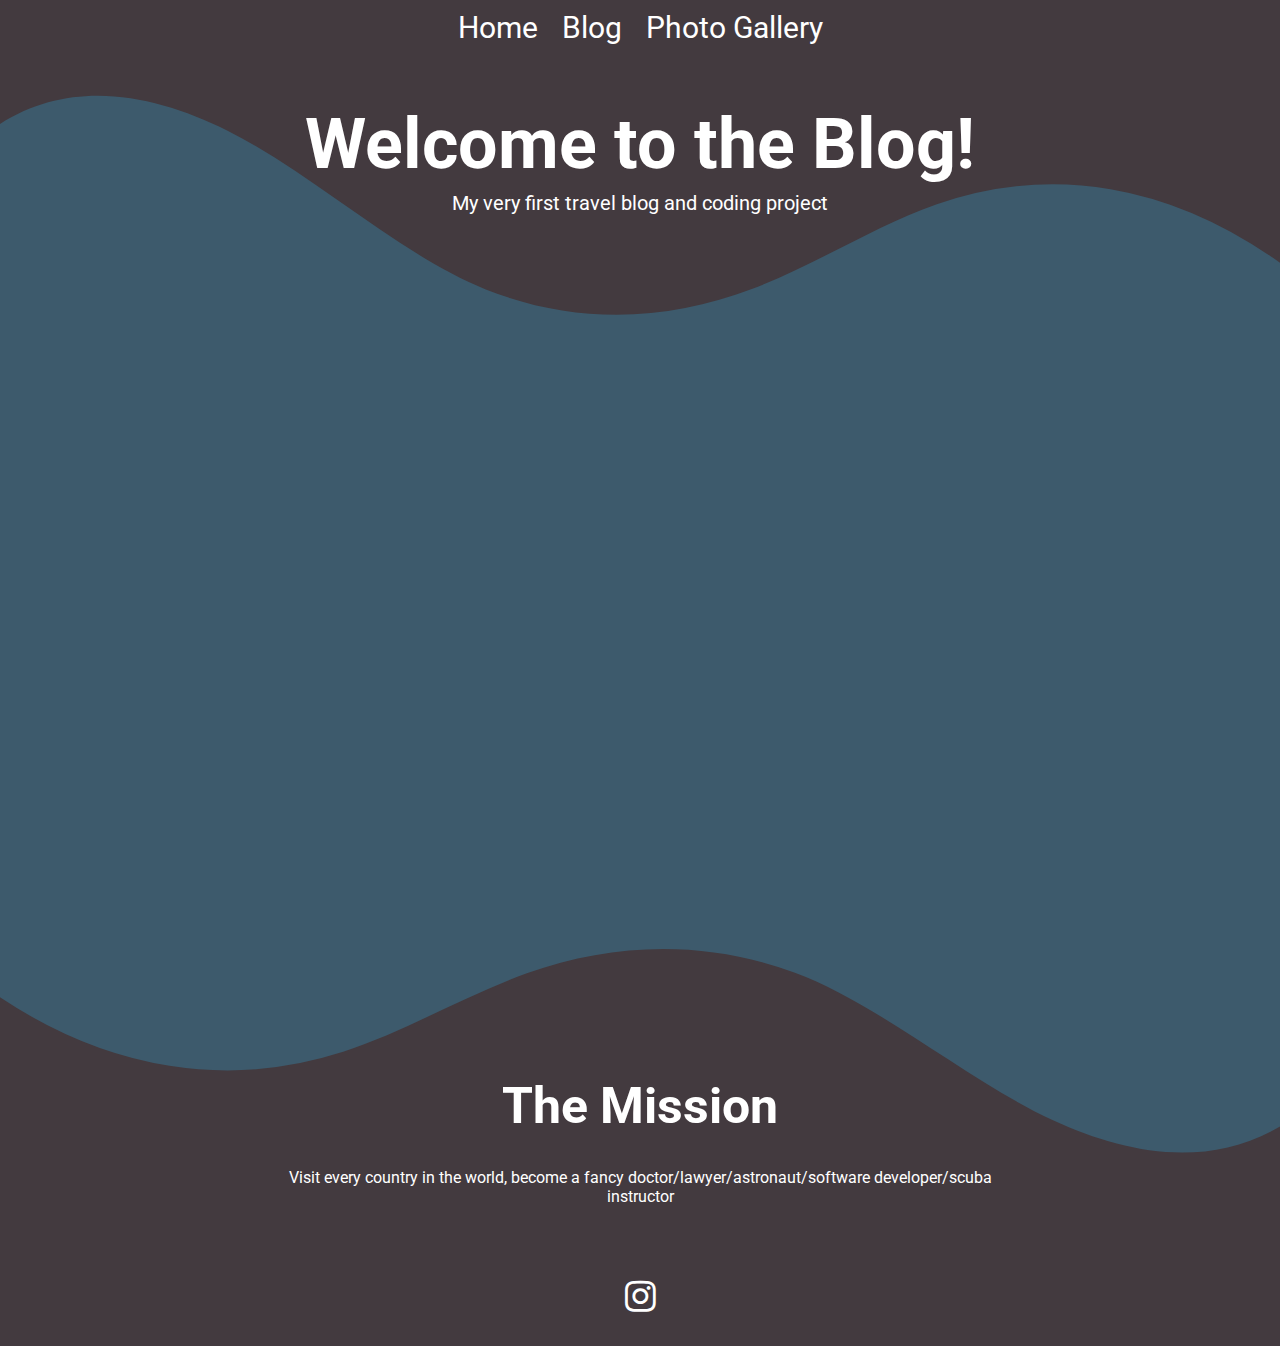
<file: index.html>
<!DOCTYPE html>
<html lang="en">
<head>
    <meta charset="UTF-8">
    <meta name="viewport" content="width=device-width, initial-scale=1.0">
    <title>Document</title>
    <link rel="stylesheet" href="styles.css">
    <script src="script.js"></script> 
    <link rel="preconnect" href="https://fonts.googleapis.com">
    <link rel="preconnect" href="https://fonts.gstatic.com" crossorigin>
    <link href="https://fonts.googleapis.com/css2?family=Open+Sans:ital,wght@0,400;0,700;1,300;1,700&family=Roboto&display=swap" rel="stylesheet">
    <link rel="stylesheet" href="https://cdnjs.cloudflare.com/ajax/libs/font-awesome/4.7.0/css/font-awesome.min.css">
</head>
<body >
    <nav>
     <div class="nav-links">
        <ul>
            <li><a href="index.html">Home</a></li>
            <li><a href="blog.html">Blog</a></li>
            <li><a href="pg.html">Photo Gallery</a></li>
        </ul>
    </div>
    </nav>
  <div id="s1">
    <section class="jet hp homepages1">
        <h1 class="x">Welcome to the Blog!</h1>
        <p>My very first travel blog and coding project</p>
        <div class="wave">
            <svg data-name="Layer 1" xmlns="http://www.w3.org/2000/svg" viewBox="0 0 1200 120" preserveAspectRatio="none">
                <path d="M321.39,56.44c58-10.79,114.16-30.13,172-41.86,82.39-16.72,168.19-17.73,250.45-.39C823.78,31,906.67,72,985.66,92.83c70.05,18.48,146.53,26.09,214.34,3V0H0V27.35A600.21,600.21,0,0,0,321.39,56.44Z" class="shape-fill"></path>
            </svg>
        </div>
    </div>

    </section>

    <section class="blu s1 tiny">
        <div class="container reveal">
            <div class="box1">
                <h1 class="revealsl ">About me!</h1>
                <div class="revealsl lift buffer" id="line1">
                    <span id="a"><p>I invite you to join me as I travel the world, <br class="p1mobile"> try new foods, and navigate sketchy situations in foreign countries. Don't forget to subscribe to stay updated on my travels!</p></span><span id="b">A secret website easter egg!<br> Keep looking to collect all <a href="https://www.britannica.com/list/new-seven-wonders-of-the-world" class="sev-won">7 wonders of the world!</a><br><em>Hover over the image to reveal</em></span>
                </div>
                <button  onclick="myFunction()" class="button revealsl" style="vertical-align:middle"><span>Take off </span></button></button>
            </div>
          <div class="box2">
            <div class="easter-egg hover-element">
               <!-- <img src="apusiqay.jpg" class="mainpic "> ---> 
              </div>
          </div>
    </section>
    <section class="jet hp small">
        <div class="wave1">
            <svg data-name="Layer 1" xmlns="http://www.w3.org/2000/svg" viewBox="0 0 1200 120" preserveAspectRatio="none">
                <path d="M321.39,56.44c58-10.79,114.16-30.13,172-41.86,82.39-16.72,168.19-17.73,250.45-.39C823.78,31,906.67,72,985.66,92.83c70.05,18.48,146.53,26.09,214.34,3V0H0V27.35A600.21,600.21,0,0,0,321.39,56.44Z" class="shape-fill"></path>
            </svg>
        </div>
    <div class="ontop center ">
        <h1 id="bottomhp">The Mission</h1>
        <p>Visit every country in the world, become a fancy doctor/lawyer/astronaut/software developer/scuba instructor</p>
    </div>
    </section>

    <div class="spacer footer"><a href="https://www.instagram.com/winterbofficial/"> <i class="fa fa-instagram" style="font-size:36px"></i></a></div>
  

</div>
</body>
</html>
</file>
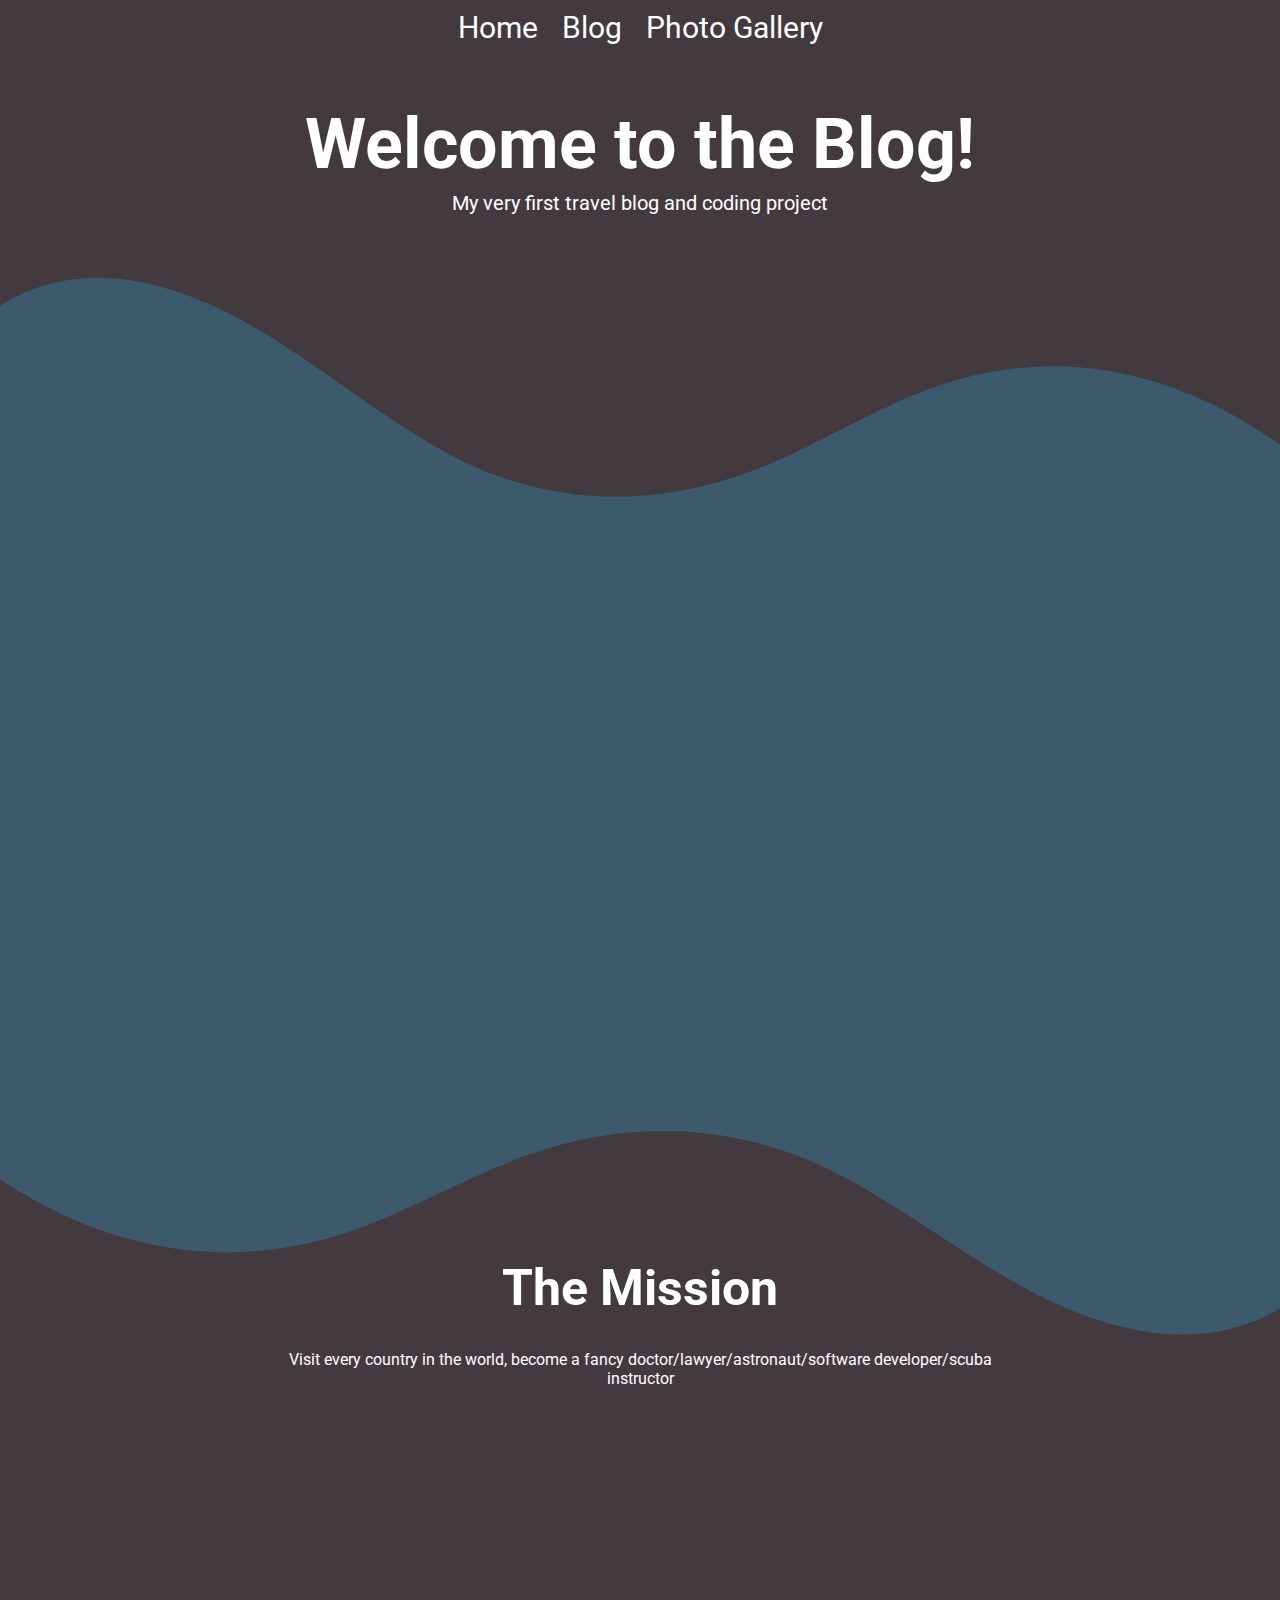
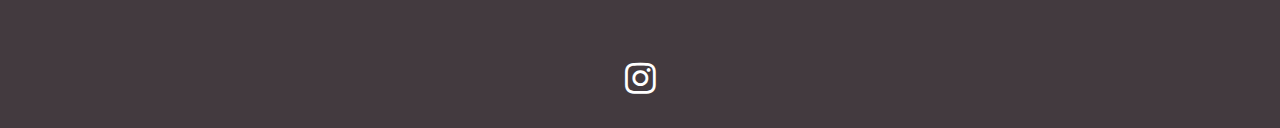
<file: travelblog/index.html>
<!DOCTYPE html>
<html lang="en">
<head>
    <meta charset="UTF-8">
    <meta name="viewport" content="width=device-width, initial-scale=1.0">
    <title>Document</title>
    <link rel="stylesheet" href="styles.css">
    <script src="script.js"></script> 
    <link rel="preconnect" href="https://fonts.googleapis.com">
    <link rel="preconnect" href="https://fonts.gstatic.com" crossorigin>
    <link href="https://fonts.googleapis.com/css2?family=Open+Sans:ital,wght@0,400;0,700;1,300;1,700&family=Roboto&display=swap" rel="stylesheet">
    <link rel="stylesheet" href="https://cdnjs.cloudflare.com/ajax/libs/font-awesome/4.7.0/css/font-awesome.min.css">
</head>
<body >
    <nav>
     <div class="nav-links">
        <ul>
            <li><a href="index.html">Home</a></li>
            <li><a href="blog.html">Blog</a></li>
            <li><a href="pg.html">Photo Gallery</a></li>
        </ul>
    </div>
    </nav>
  <div id="s1">
    <section class="jet hp homepages1">
        <h1 class="x">Welcome to the Blog!</h1>
        <p>My very first travel blog and coding project</p>
        <div class="wave">
            <svg data-name="Layer 1" xmlns="http://www.w3.org/2000/svg" viewBox="0 0 1200 120" preserveAspectRatio="none">
                <path d="M321.39,56.44c58-10.79,114.16-30.13,172-41.86,82.39-16.72,168.19-17.73,250.45-.39C823.78,31,906.67,72,985.66,92.83c70.05,18.48,146.53,26.09,214.34,3V0H0V27.35A600.21,600.21,0,0,0,321.39,56.44Z" class="shape-fill"></path>
            </svg>
        </div>
    </div>

    </section>

    <section class="blu s1 tiny">
        <div class="container reveal">
            <div class="box1">
                <h1 id="h1mobile" class="revealsl ">About me!</h1>
                <div class="revealsl lift buffer" id="line1">
                    <span id="a"><p>I invite you to join me as I travel the world, <br class="p1mobile"> try new foods, and navigate sketchy situations in foreign countries. Don't forget to subscribe to stay updated on my travels!</p></span><span id="b">A secret website easter egg!<br> Keep looking to collect all <a href="https://www.britannica.com/list/new-seven-wonders-of-the-world" class="sev-won">7 wonders of the world!</a><br><em>Hover over the image to reveal</em></span>
                </div>
                <button  onclick="myFunction()" class="button revealsl" style="vertical-align:middle"><span>Take off </span></button></button>
            </div>
          <div class="box2">
            <div class="easter-egg hover-element">
               <!-- <img src="apusiqay.jpg" class="mainpic "> ---> 
              </div>
          </div>
    </section>
    <section class="jet hp ">
        <div class="wave1">
            <svg data-name="Layer 1" xmlns="http://www.w3.org/2000/svg" viewBox="0 0 1200 120" preserveAspectRatio="none">
                <path d="M321.39,56.44c58-10.79,114.16-30.13,172-41.86,82.39-16.72,168.19-17.73,250.45-.39C823.78,31,906.67,72,985.66,92.83c70.05,18.48,146.53,26.09,214.34,3V0H0V27.35A600.21,600.21,0,0,0,321.39,56.44Z" class="shape-fill"></path>
            </svg>
        </div>
    <div class="ontop center">
        <h1 id="bottomhp">The Mission</h1>
        <p>Visit every country in the world, become a fancy doctor/lawyer/astronaut/software developer/scuba instructor</p>
    </div>
    </section>

    <div class="spacer footer"><a href="https://www.instagram.com/winterbofficial/"> <i class="fa fa-instagram" style="font-size:36px"></i></a></div>
  

</div>
</body>
</html>
</file>
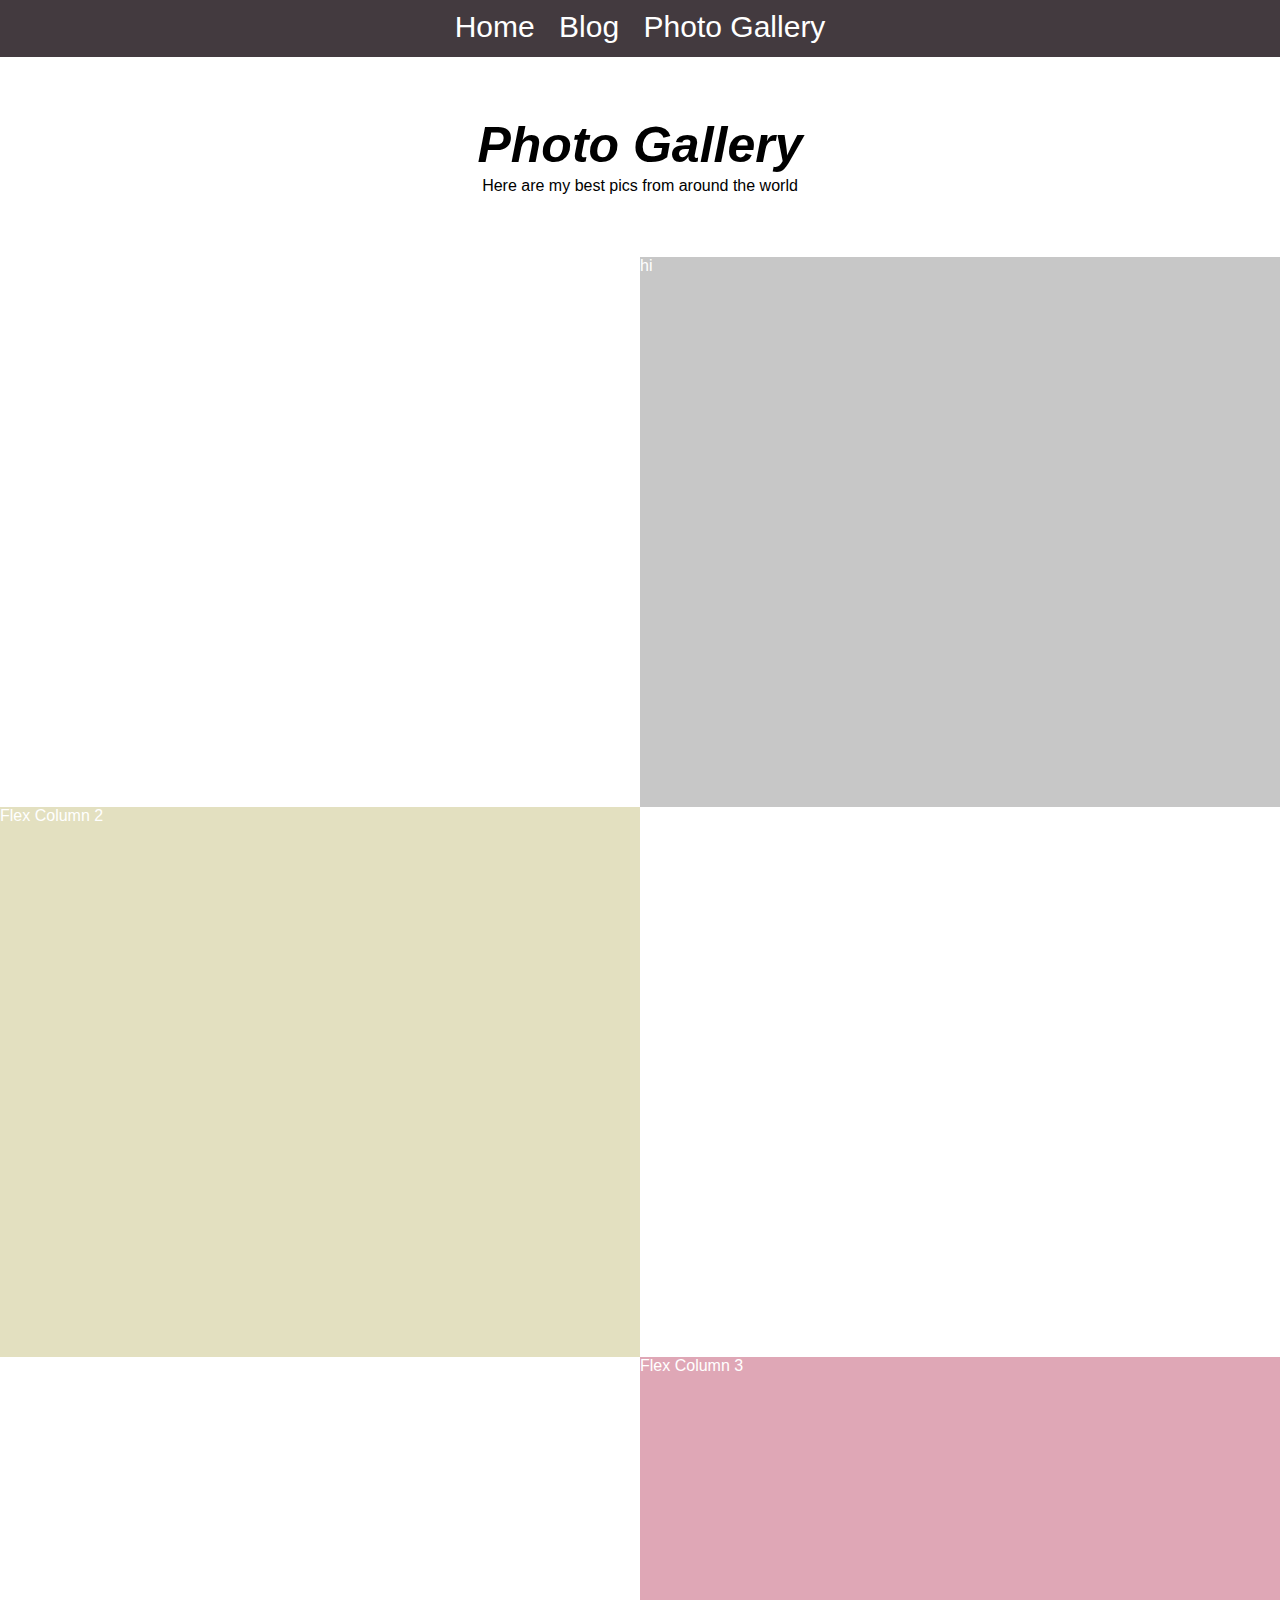
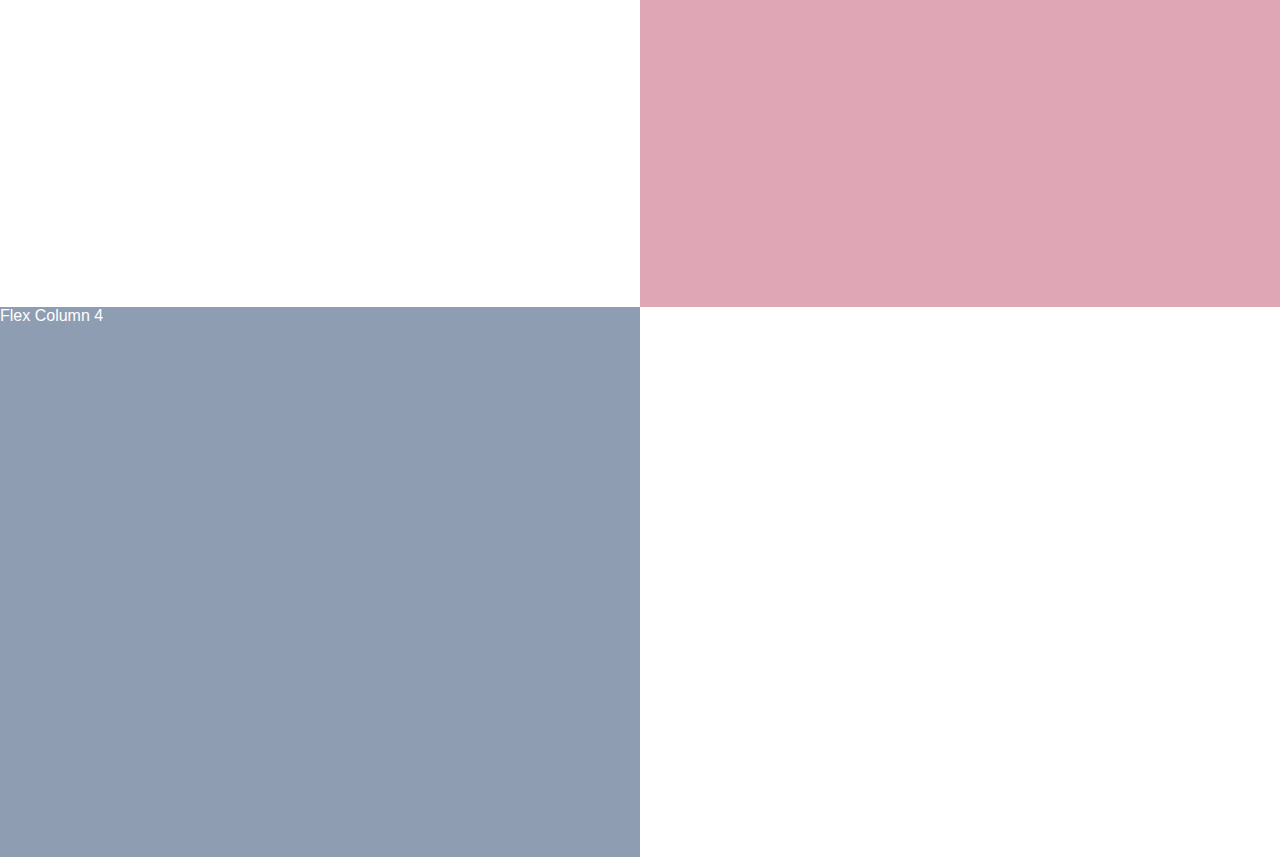
<file: pg.html>
<!DOCTYPE html>
<html lang="en">
<head>
    <meta charset="UTF-8">
    <meta name="viewport" content="width=device-width, initial-scale=1.0">
    <title>Document</title>
    <link rel="stylesheet" href="styles.css">
    <script src="script.js"></script> 

</head>
<body >
    <nav class="navpg">
        <div class="nav-links">
           <ul>
               <li><a href="index.html">Home</a></li>
               <li><a href="blog.html">Blog</a></li>
               <li><a href="pg.html">Photo Gallery</a></li>
           </ul>
       </div>
       </nav>
<div class="pgs1 center">
        <h1><em>Photo Gallery</em></h1>
        <p> Here are my best pics from around the world</p>
</div>   
<section class="pg">
<div class="flex-containerpg1">

    <div class="flex-child blacktext">
        <h1>header</h1>
        <p>paragraph</p>
    </div>
    <div class="flex-child ">
        hi
    </div>
</div>  
</section> 
<section class="pg">
    <div class="flex-containerpg2">
        <div class="flex-child1">
          Flex Column 2
        </div>
        <div class="flex-child1">
          Flex Column 2
        </div>
    </div>  
    </section> 
    <section class="pg">
        <div class="flex-containerpg3">
        
            <div class="flex-child2 white">
              Flex Column 3
            </div>
            
            <div class="flex-child2 ">
              Flex Column 3
            </div>
        </div>  
        </section> 
        <section class="pg">
            <div class="flex-containerpg4">
                <div class="flex-child3">
                  Flex Column 4
                </div>
                <div class="flex-child3">
                  Flex Column 4
                </div>
            </div>  
            </section> 

        
</body>
</html>
</file>
<file: styles.css>
body {
    margin: 0;
    font-family: 'Roboto', sans-serif;
    color: white;
    background: #433A3F;

}
img, h1, h2, h3, p, li, ul {
    margin: 0;
    padding : 0;
  }
.hp {
    position: relative;
    display: flex;
    flex-direction: column;
    align-items: center;
    padding: 100px 20vw;
}
.jet {
    background: #433A3F;
    position: relative;
}
.white{
  background: white;
}
.blacktxt{
  color:black;
}
.blu {
    background: #3D5A6C;
    position: relative;
}
.camblu{
    background:#72A98F;
    position: relative;
}
.limegrn{
   background: #8de969; 
   position: relative;
}
.bwn{
    background: #4F3824;
    position: relative; 
}

.htrs{
    background: linear-gradient(180deg, rgba(67,58,63,1) 43%, rgba(79,87,84,1) 62%, rgba(114,169,143,1) 75%, rgba(141,233,105,1) 89%);}
.spacer{
    aspect-ratio: 960/75;
    width: 100%;   
    background-position: center;
    background-size: cover;
    background-position: center;
    align-items: center;
    text-align: center;
    display: flex;
    flex-direction: column;
    justify-content: center;
}
    .layer{
        background-image: url(./layer.svg);
    }
.footer{
        background: #433A3F;
    }

.flip{
    transform: rotate(180deg);
}
.center{
    text-align: center;
}
.ontop{
    z-index: 1;
}
.buffer{
    padding:10px;
}
.wave {
    position: absolute;
    bottom: 0;
    left: 0;
    width: 100%;
    overflow: hidden;
    line-height: 0;
    transform: rotate(180deg);
}

.wave svg {
    position: relative;
    display: block;
    width: calc(100% + 1.3px);
    height: 242px;
}

.wave .shape-fill {
    fill: #3D5A6C;
}
.wave1 {
    position: absolute;
    top: 0;
    left: 0;
    width: 100%;
    overflow: hidden;
    line-height: 0;
}

.wave1 svg {
    position: relative;
    display: block;
    width: calc(100% + 1.3px);
    height: 225px;
}

.wave1 .shape-fill {
    fill: #3D5A6C;
}

.fa {
    padding: 10px;
    font-size: 10px;
    width: 50px;
    text-decoration: none;
  }
  
  .fa:hover {
    opacity: 0.7;
  }
  
  .fa-instagram {
    background: transparent;
    color: white;
    font-size: 40px;
  }

 .realign{
    flex-direction: column;
}
.homepages1 h1, p{
    margin: 0;
    padding: 3px 20px;
}
.homepages1 h1{
    font-size: 70px;
}   
.homepages1 p{
    font-size: 20px;
}     
.box1{
    height: 500px;
    width: 500px;
    background: #B287A3; 
    text-align: center;   
    justify-content: center;
}
.box1 h1 {
      margin: 0px;
      padding: 0px;
      margin-top: 175px;


}
.box2{
    height: 500px;
    width: 500px;
    overflow: hidden;
    display:flex;
    max-width:100%;
    max-height:100%;
    justify-content:center;
    align-items:center;
    /*get rid of me when you're better at coding*/
    background-image: url(apusiqay.jpg);background-repeat: no-repeat; 
    background-size: contain ;
}
.box2:hover{ 
    background-image: url("./macchu.jpg");
}

      
.container {
    background: #3D5A6C;
    display: flex;
    justify-content: center;
    padding: 5%;
    column-gap:20px;
    flex-wrap: wrap; padding 20px;
    
}
      
.container box2, box1 {
    padding: 2%;
     overflow: hidden;
}

.mainpic{
    display:flex;
    max-width:100%;
    max-height:100%;
 
}
nav.navpg{
    display: flex;
    justify-content: space-between;
    align-items: center;
    background: #433A3F ;
    position: relative;
    z-index: 1;
    width: 100%;
}

nav {
    display: flex;
    justify-content: space-between;
    align-items: center;
    background: #433A3F ;
    position: fixed;
    z-index: 1;
    width: 100%;
}
.nav-links{
    flex:1;
    text-align: center;
}
.nav-links ul li{
    list-style: none;
    display: inline-block;
    padding: 10px 10px;
    position: relative;
}
.nav-links ul li a{
    color: white;
    text-decoration: none;
    font-size: 30px;
}
.nav-links ul li::after{
    content:'';
    width: 0%;
    height: 3px;
    background: #B287A3;
    display: block;
    margin: auto;
    transition: 0.5s;
  }
.nav-links ul li:hover::after{
    width: 100%
}
  
.reveal{
    position: relative;
    transform: translateY(150px);
    opacity: 0;
    transition: 2s all ease;
  }
  
  .reveal.active{
    transform: translateY(0);
    opacity: 1;
  }

  .revealsl{
    position: relative;
    transform: translateY(10px);
    opacity: 0;
    transition: 2.2s all ease;
  }
  
  .revealsl.active{
    transform: translateY(0);
    opacity: 1;
  }
  .easter-egg:hover{
    background-image: url(./apusiqay.jpg);
    z-index: 1;
    
  }
#bottomhp{
font-size: 50px;
padding: 4%;

/* Easter Egg code*/
}

  div#line1 span#a {
    display: inline;
  }
  
  div#line1:hover span#a {
    display: none;
  }
  
  div#line1 span#b {
    display: none;
    text-align: center;
  }
  
  div#line1:hover span#b {
    display: inline;
  }
/* Make buttons*/
  .button {
    display: inline-block;
    border-radius: 4px;
    background-color: #433A3F;
    border: none;
    color: #FFFFFF;
    text-align: center;
    font-size: 20px;
    padding: 10px;
    width: 200px;
    transition: all 0.5s;
    cursor: pointer;
    margin: 2px;
    overflow: hidden;
  }
  
  .button span {
    cursor: pointer;
    display: inline-block;
    position: relative;
    transition: 0.5s;
  }
  
  .button span:after {
    content: '\2708';
    position: absolute;
    opacity: 0;
    top: 0;
    right: -20px;
    transition: 0.5s;
  }
  
  .button:hover span {
    padding-right: 25px;
  }
  
  .button:hover span:after {
    opacity: 1;
    right: 0;
}
.sev-won {
    text-decoration: none;

}
/*make a button with tex
  .button {
    position: relative;
    display: inline-block;
    border-radius: 4px;
    background-color: #433A3F;
    border: none;
    color: #FFFFFF;
    text-align: center;
    font-size: 20px;
    padding: 10px;
    width: 200px;
    transition: all 0.5s;
    cursor: pointer;
    margin: 2px;
    overflow: hidden;
  }
  
  .btn-text {
    z-index: 1;
  }
  
  .btn-img {
    content: "'\2708'";
    /background: url(apu.jpg) no-repeat center;
    width: 25px;
    height: 25px;  
    position: absolute;
    right: -25px; 
    top: 50%;
    transform: translateY(-50%); 
    transition: right 0.5s;
  }
  
  .button:hover .btn-img {
    right: 50px; /* Final position, inside the button 
  }

  .button:hover span {
    padding-right: 25px;
  }
  
  .button:hover span:after {
    opacity: 1;
    right: 0;
  }
  */
  /*
  .home-pic img.hoverpic {
    position: absolute;
    object-fit: contain;
    opacity: 0;
    transition: opacity .2s;
  }
  .home-pic:hover img.hoverpic {
    opacity: 1;
  }
  */
.pgs1{
  height:200px;
  display: flex;
  justify-content: center;
  background: white;
  color: black;
  flex-direction: column;
  }

.pgs1 h1{
   font-size: 50px;
    }
  
.flex-containerpg1 {
    display: flex;
    background: #C7C7C7;
    height:550px;
}

.flex-child {
    flex: 1; 
  
}  

.flex-child:first-child {
  display: flex;
  justify-content: center;
  background: white;
  
} 

.flex-containerpg2 {
  display: flex;
  background: white;
  height:550px;
}

.flex-child1 {
  flex: 1;
}  
.flex-child1:first-child {
  background:#E3E0C0;
} 

.flex-containerpg3 {
  display: flex;
  background: #DFA7B6;
  height:550px;
}

.flex-child2 {
  flex: 1; 
}  

.flex-child2:first-child {
background: white;
} 

.flex-containerpg4 {
display: flex;
background: white;
height:550px;
}

.flex-child3 {
flex: 1;
}  

.flex-child3:first-child {
background: #8F9DB3;

} 
.flex-containerpg5 {
  display: flex;
  background: #716E3D;
  height:550px;
  }
  
  .flex-child4 {
  flex: 1;
  }  
  
  .flex-child4:first-child {
  background: white;
  } 

 .small{
  max-height: 100px;
 }

 @media screen and (min-width: 480px) and (max-width: 720px){
.nav-links{
  font-size: 10px !important;
}

}
</file>
<file: travelblog/styles.css>
body {
    margin: 0;
    font-family: 'Roboto', sans-serif;
    color: white;
    background: #433A3F;
}
img, h1, h2, h3, p, li, ul {
    margin: 0;
    padding : 0;
  }
.hp {
    position: relative;
    display: flex;
    flex-direction: column;
    align-items: center;
    min-height: 300px;
    padding: 100px 20vw;
}
.jet {
    background: #433A3F;
    position: relative;
}
.white{
  background: white;
}
.blacktxt{
  color:black;
}
.blu {
    background: #3D5A6C;
    position: relative;
}
.camblu{
    background:#72A98F;
    position: relative;
}
.limegrn{
   background: #8de969; 
   position: relative;
}
.bwn{
    background: #4F3824;
    position: relative; 
}

.htrs{
    background: linear-gradient(180deg, rgba(67,58,63,1) 43%, rgba(79,87,84,1) 62%, rgba(114,169,143,1) 75%, rgba(141,233,105,1) 89%);}
.spacer{
    aspect-ratio: 960/75;
    width: 100%;   
    background-position: center;
    background-size: cover;
    background-position: center;
    align-items: center;
    text-align: center;
    display: flex;
    flex-direction: column;
    justify-content: center;
}
    .layer{
        background-image: url(./layer.svg);
    }
.footer{
        background: #433A3F;
    }

.flip{
    transform: rotate(180deg);
}
.center{
    text-align: center;
}
.ontop{
    z-index: 1;
}
.buffer{
    padding:10px;
}
.wave {
    position: absolute;
    bottom: 0;
    left: 0;
    width: 100%;
    overflow: hidden;
    line-height: 0;
    transform: rotate(180deg);
}

.wave svg {
    position: relative;
    display: block;
    width: calc(100% + 1.3px);
    height: 242px;
}

.wave .shape-fill {
    fill: #3D5A6C;
}
.wave1 {
    position: absolute;
    top: 0;
    left: 0;
    width: 100%;
    overflow: hidden;
    line-height: 0;
}

.wave1 svg {
    position: relative;
    display: block;
    width: calc(100% + 1.3px);
    height: 225px;
}

.wave1 .shape-fill {
    fill: #3D5A6C;
}

.fa {
    padding: 10px;
    font-size: 10px;
    width: 50px;
    text-decoration: none;
  }
  
  .fa:hover {
    opacity: 0.7;
  }
  
  .fa-instagram {
    background: transparent;
    color: white;
    font-size: 40px;
  }

 .realign{
    flex-direction: column;
}
.homepages1 h1, p{
    margin: 0;
    padding: 3px 20px;
}
.homepages1 h1{
    font-size: 70px;
}   
.homepages1 p{
    font-size: 20px;
}     
.box1{
    height: 500px;
    width: 500px;
    background: #B287A3; 
    text-align: center;   
    justify-content: center;
}
.box1 h1 {
      margin: 0px;
      padding: 0px;
      margin-top: 175px;


}
.box2{
    height: 500px;
    width: 500px;
    overflow: hidden;
    display:flex;
    max-width:100%;
    max-height:100%;
    justify-content:center;
    align-items:center;
    /*get rid of me when you're better at coding*/
    background-image: url(apusiqay.jpg);background-repeat: no-repeat; 
    background-size: contain ;
}
.box2:hover{ 
    background-image: url("macchu.jpg");
}

      
.container {
    background: #3D5A6C;
    display: flex;
    justify-content: center;
    padding: 5%;
    column-gap:20px;
    flex-wrap: wrap;
    
}
      
.container box2, box1 {
    padding: 2%;
     overflow: hidden;
}

.mainpic{
    display:flex;
    max-width:100%;
    max-height:100%;
 
}
nav.navpg{
    display: flex;
    justify-content: space-between;
    align-items: center;
    background: #433A3F ;
    position: relative;
    z-index: 1;
    width: 100%;
}

nav {
    display: flex;
    justify-content: space-between;
    align-items: center;
    background: #433A3F ;
    position: fixed;
    z-index: 1;
    width: 100%;
}
.nav-links{
    flex:1;
    text-align: center;
}
.nav-links ul li{
    list-style: none;
    display: inline-block;
    padding: 10px 10px;
    position: relative;
}
.nav-links ul li a{
    color: white;
    text-decoration: none;
    font-size: 30px;
}
.nav-links ul li::after{
    content:'';
    width: 0%;
    height: 3px;
    background: #B287A3;
    display: block;
    margin: auto;
    transition: 0.5s;
  }
.nav-links ul li:hover::after{
    width: 100%
}
  
.reveal{
    position: relative;
    transform: translateY(150px);
    opacity: 0;
    transition: 2s all ease;
  }
  
  .reveal.active{
    transform: translateY(0);
    opacity: 1;
  }

  .revealsl{
    position: relative;
    transform: translateY(10px);
    opacity: 0;
    transition: 2.2s all ease;
  }
  
  .revealsl.active{
    transform: translateY(0);
    opacity: 1;
  }
  .easter-egg:hover{
    background-image: url(airplane.png);
    z-index: 1;
    
  }
#bottomhp{
font-size: 50px;
padding: 4%;

/* Easter Egg code*/
}

  div#line1 span#a {
    display: inline;
  }
  
  div#line1:hover span#a {
    display: none;
  }
  
  div#line1 span#b {
    display: none;
    text-align: center;
  }
  
  div#line1:hover span#b {
    display: inline;
  }
/* Make buttons*/
  .button {
    display: inline-block;
    border-radius: 4px;
    background-color: #433A3F;
    border: none;
    color: #FFFFFF;
    text-align: center;
    font-size: 20px;
    padding: 10px;
    width: 200px;
    transition: all 0.5s;
    cursor: pointer;
    margin: 2px;
    overflow: hidden;
  }
  
  .button span {
    cursor: pointer;
    display: inline-block;
    position: relative;
    transition: 0.5s;
  }
  
  .button span:after {
    content: '\2708';
    position: absolute;
    opacity: 0;
    top: 0;
    right: -20px;
    transition: 0.5s;
  }
  
  .button:hover span {
    padding-right: 25px;
  }
  
  .button:hover span:after {
    opacity: 1;
    right: 0;
}
.sev-won {
    text-decoration: none;

}
/*make a button with tex
  .button {
    position: relative;
    display: inline-block;
    border-radius: 4px;
    background-color: #433A3F;
    border: none;
    color: #FFFFFF;
    text-align: center;
    font-size: 20px;
    padding: 10px;
    width: 200px;
    transition: all 0.5s;
    cursor: pointer;
    margin: 2px;
    overflow: hidden;
  }
  
  .btn-text {
    z-index: 1;
  }
  
  .btn-img {
    content: "'\2708'";
    /background: url(apu.jpg) no-repeat center;
    width: 25px;
    height: 25px;  
    position: absolute;
    right: -25px; 
    top: 50%;
    transform: translateY(-50%); 
    transition: right 0.5s;
  }
  
  .button:hover .btn-img {
    right: 50px; /* Final position, inside the button 
  }

  .button:hover span {
    padding-right: 25px;
  }
  
  .button:hover span:after {
    opacity: 1;
    right: 0;
  }
  */
  /*
  .home-pic img.hoverpic {
    position: absolute;
    object-fit: contain;
    opacity: 0;
    transition: opacity .2s;
  }
  .home-pic:hover img.hoverpic {
    opacity: 1;
  }
  */
.pgs1{
  height:200px;
  display: flex;
  justify-content: center;
  background: white;
  color: black;
  flex-direction: column;
  }

.pgs1 h1{
   font-size: 50px;
    }
  
.flex-containerpg1 {
    display: flex;
    background: #C7C7C7;
    height:550px;
}

.flex-child {
    flex: 1; 
  
}  

.flex-child:first-child {
  display: flex;
  justify-content: center;
  background: white;
  
} 

.flex-containerpg2 {
  display: flex;
  background: white;
  height:550px;
}

.flex-child1 {
  flex: 1;
}  
.flex-child1:first-child {
  background:#E3E0C0;
} 

.flex-containerpg3 {
  display: flex;
  background: #DFA7B6;
  height:550px;
}

.flex-child2 {
  flex: 1; 
}  

.flex-child2:first-child {
background: white;
} 

.flex-containerpg4 {
display: flex;
background: white;
height:550px;
}

.flex-child3 {
flex: 1;
}  

.flex-child3:first-child {
background: #8F9DB3;

} 
.flex-containerpg5 {
  display: flex;
  background: #716E3D;
  height:550px;
  }
  
  .flex-child4 {
  flex: 1;
  }  
  
  .flex-child4:first-child {
  background: white;
  } 

  @media (max-device-width:320px)  {
    .homepages1 h1{
      font-size: 30px !important;
      text-align: center;
    }
    .box1{
height:300px;
    }
    
    .homepages1 p{
      font-size: 12px !important;
      text-align: center;
    }
    #s1 {
      max-height: 250px;
    }
  
    .wave,.wave1 {
      display: none;
    }
    .nav-links ul li a{
      font-size: 20px;
    }
 .lift{
  margin-top: 50px;
 }
 #h1mobile{
  display: none;
 }
 .p1mobile{
  display: none;
 }
 #bottomhp{
  font-size: 30px ;
 }
 .short{
  max-height:200px !important;
 }

  }
  
     /* smartphones, portrait iPhone, portrait 480x320 phones (Android) */ }
  @media (min-width:480px)  { /* smartphones, Android phones, landscape iPhone */ }
  @media (min-width:600px)  { /* portrait tablets, portrait iPad, e-readers (Nook/Kindle), landscape 800x480 phones (Android) */ }
  @media (min-width:801px)  { /* tablet, landscape iPad, lo-res laptops ands desktops */ }
  @media (min-width:1025px) { /* big landscape tablets, laptops, and desktops */ }
  @media (min-width:1281px) { /* hi-res laptops and desktops */ }
@media screen {
  
}
</file>
